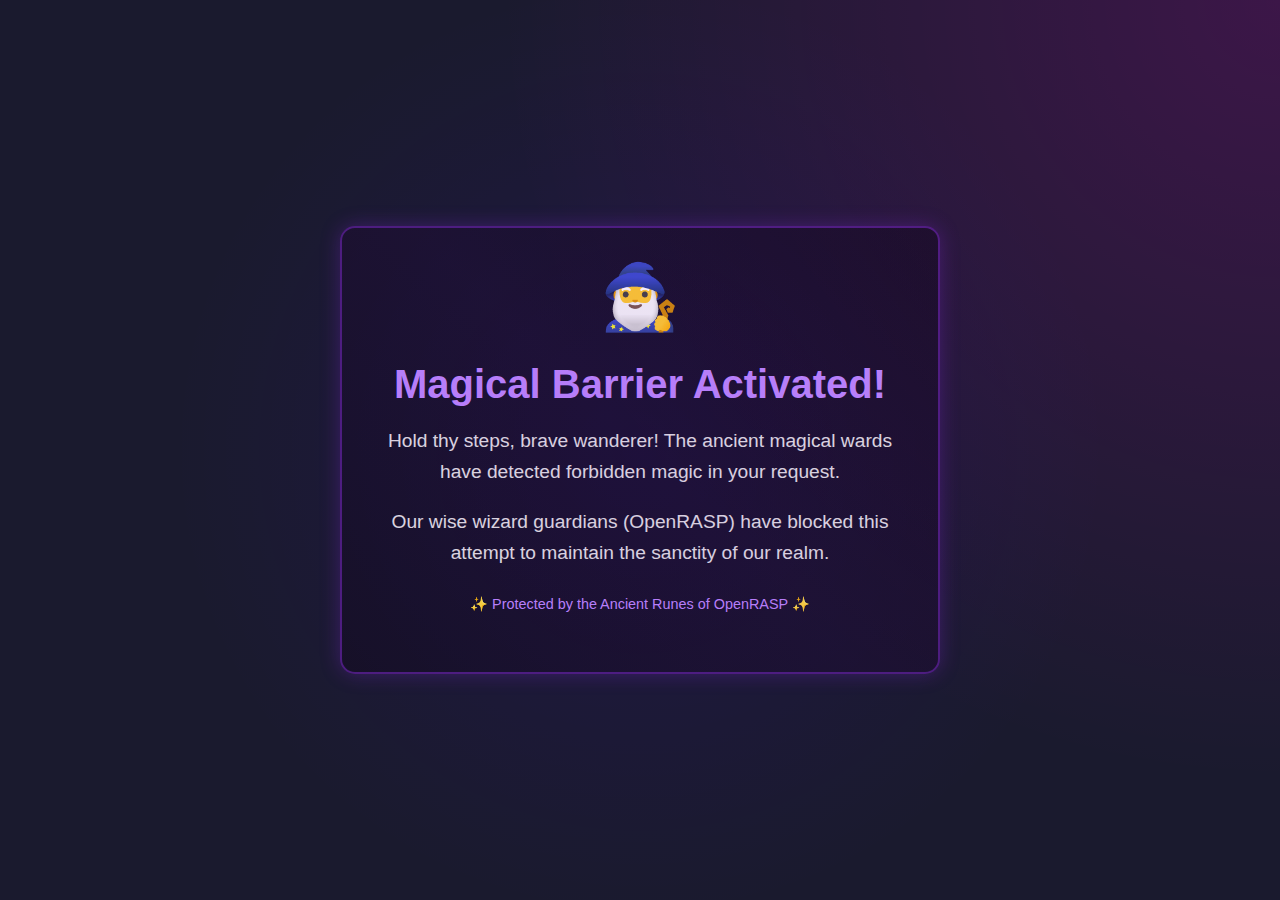
<file: src/main/resources/templates/block.html>
<!DOCTYPE html>
<html lang="en">
<head>
    <meta charset="UTF-8">
    <meta name="viewport" content="width=device-width, initial-scale=1.0">
    <title>🧙‍♂️ Access Forbidden</title>
    <style>
        body {
            background: #1a1a2e;
            color: #fff;
            font-family: 'Arial', sans-serif;
            margin: 0;
            padding: 0;
            min-height: 100vh;
            display: flex;
            justify-content: center;
            align-items: center;
            background-image: 
                radial-gradient(circle at 50% 50%, rgba(76, 0, 255, 0.1) 0%, transparent 60%),
                radial-gradient(circle at 100% 0%, rgba(255, 0, 221, 0.15) 0%, transparent 50%);
        }

        .container {
            text-align: center;
            padding: 2rem;
            max-width: 600px;
            position: relative;
        }

        .wizard-border {
            border: 2px solid rgba(138, 43, 226, 0.5);
            border-radius: 15px;
            padding: 2rem;
            background: rgba(0, 0, 0, 0.4);
            box-shadow: 0 0 20px rgba(138, 43, 226, 0.3);
            position: relative;
            overflow: hidden;
        }

        .wizard-border::before {
            content: '';
            position: absolute;
            top: -50%;
            left: -50%;
            width: 200%;
            height: 200%;
            background: linear-gradient(
                45deg,
                transparent 0%,
                rgba(138, 43, 226, 0.1) 50%,
                transparent 100%
            );
            animation: shimmer 4s infinite linear;
        }

        h1 {
            font-size: 2.5rem;
            margin-bottom: 1rem;
            color: #bb86fc;
        }

        .wizard-icon {
            font-size: 4rem;
            margin-bottom: 1rem;
            animation: float 3s ease-in-out infinite;
        }

        .message {
            font-size: 1.2rem;
            line-height: 1.6;
            margin-bottom: 1.5rem;
            color: #e0e0e0;
        }

        .sparkles {
            position: absolute;
            width: 100%;
            height: 100%;
            pointer-events: none;
        }

        @keyframes float {
            0%, 100% { transform: translateY(0); }
            50% { transform: translateY(-10px); }
        }

        @keyframes shimmer {
            0% { transform: rotate(0deg); }
            100% { transform: rotate(360deg); }
        }
    </style>
</head>
<body>
    <div class="container">
        <div class="wizard-border">
            <div class="wizard-icon">🧙‍♂️</div>
            <h1>Magical Barrier Activated!</h1>
            <div class="message">
                <p>Hold thy steps, brave wanderer! The ancient magical wards have detected forbidden magic in your request.</p>
                <p>Our wise wizard guardians (OpenRASP) have blocked this attempt to maintain the sanctity of our realm.</p>
            </div>
            <div class="message" style="font-size: 0.9rem; color: #bb86fc;">
                ✨ Protected by the Ancient Runes of OpenRASP ✨
            </div>
        </div>
    </div>
</body>
</html>
</file>
